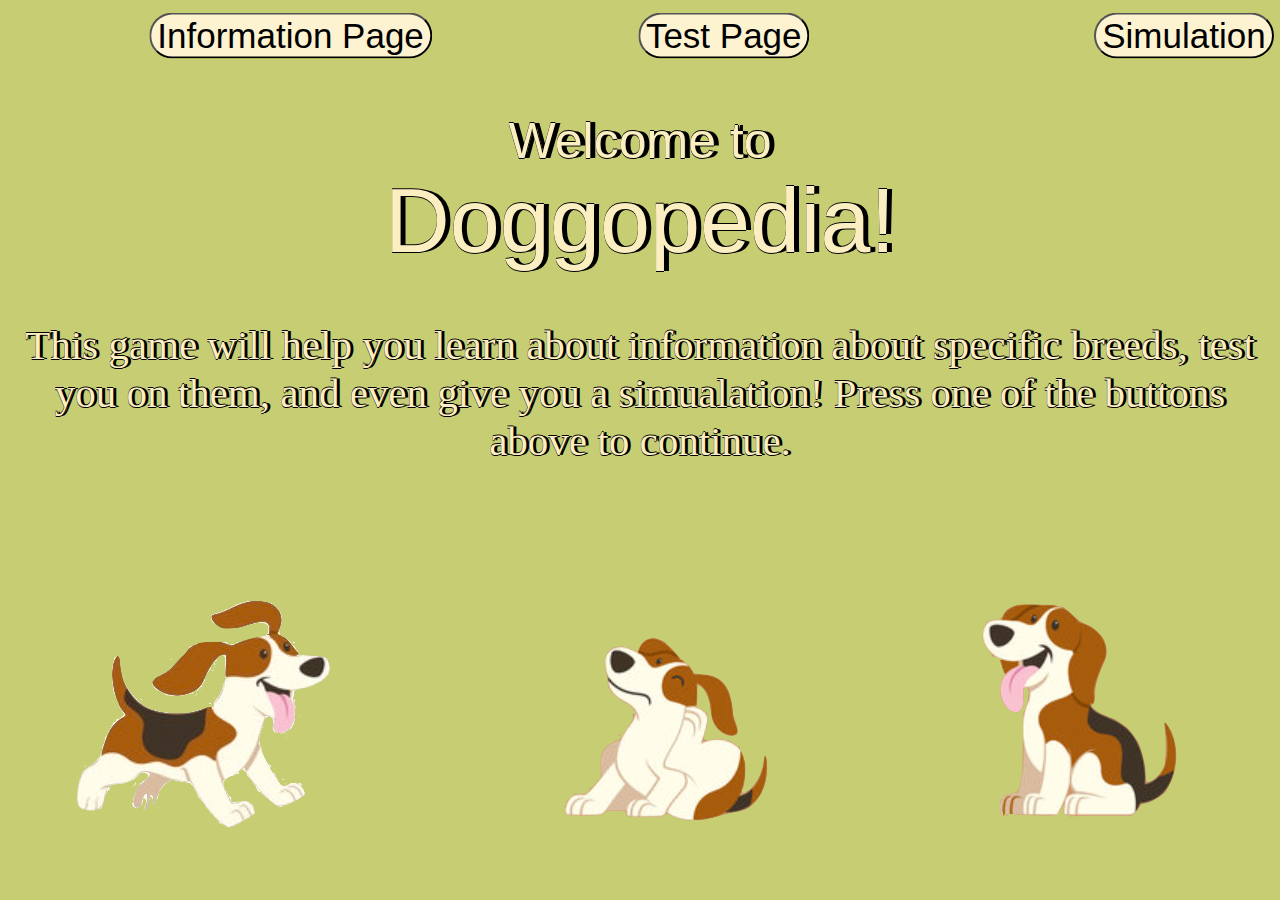
<file: index.html>
<!DOCTYPE html>
<html lang= "en">
	<head>
		<meta charset="utf-8">
		<link rel = "stylesheet" href = "dogHere.css">
		<script src = "dog.js"></script>
		<title>Doggopedia</title>
		<style></style
	</head>
	<body>
		<!--IMAGES USED FROM: https://www.123rf.com/photo_133882663_set-bundle-of-beagle-dog-cartoon-character.html?vti=ofel77f4oiymegavtu-1-19-->
		<div class="bg">
			<img src="walkDog.png" alt="">
		</div>
		<div class="gold">
			<img src="sitDog.png" alt="">
		</div>
		<div class="itch">
			<img src="itchDog.png" alt="">
		</div>
		<button class = "info" onclick = "goToPage('info.html')">Information Page</button>
		<button class = "name" onclick = "goToPage('test.html')">Test Page</button>
		<button class = "sim" onclick = "goToPage('simMode.html')">Simulation</button>
		
		<div class="msg"><br>Welcome to</div>
		<div class="msg2">Doggopedia!</div>	
		
		<div class="msg3"><br>This game will help you learn about information about
		specific breeds, test you on them, and even give you a simualation! Press one of the buttons above to continue.</div>	
		
	</body>


</html>
</file>
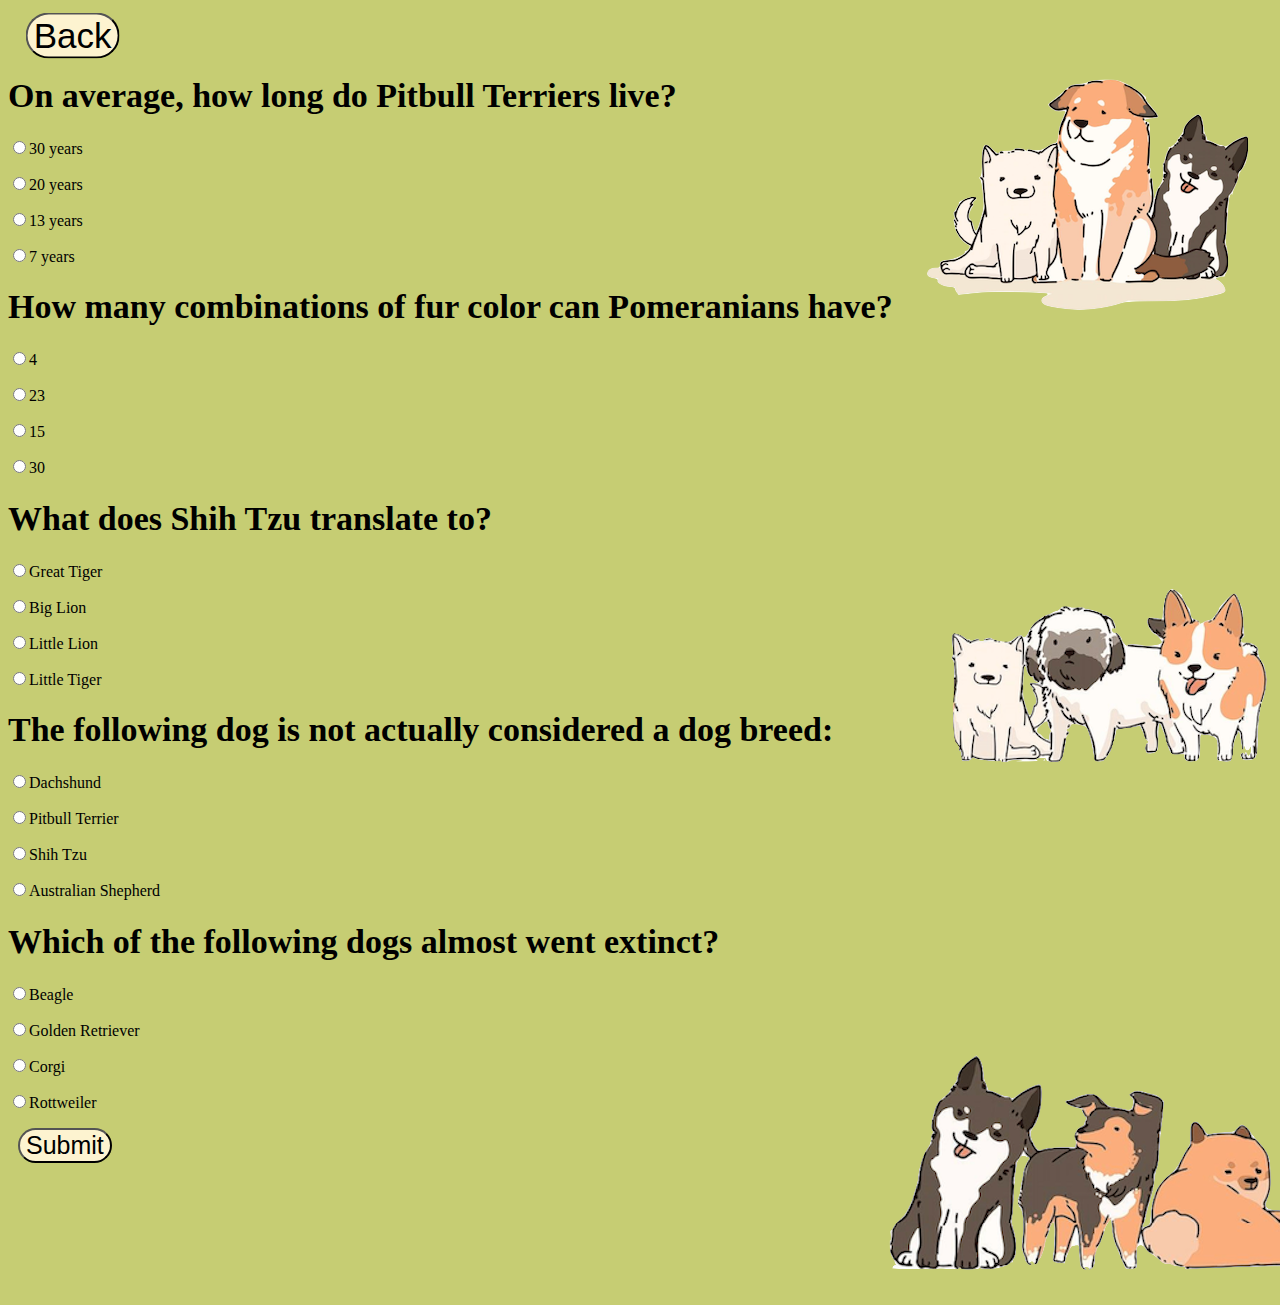
<file: basicInfo.html>
<!DOCTYPE html>
<html lang= "en">
	<head>
		<meta charset="utf-8">
		<link rel = "stylesheet" href = "dogHere.css">
		<script src = "dog.js"></script>
		<title>Doggopedia</title>
		<style></style
	</head>
	<body onload="getBasic('index.html')">
		<button class = "back" onclick = "goToPage('test.html')">Back</button>
		<form>
			<div class="testDog">
				<img src="testDog.png" alt="">
			</div>
			<div class="testDog2">
				<img src="testDog2.png" alt="">
			</div>
			<div class="testDog3">
				<img src="testDog3.png" alt="">
			</div>
			<div class="first">
				<h1 id = "firstQ">Question one</h1>
				<p id = "ar1" ></p>
				<p id = "ar2"></p>
				<p id = "ar3"></p>
				<p id = "ar4" ></p>
			</div>
			<div class="second">
				<h1 id = "secondQ">Question two</h1>
				<p id = "br1"></p>
				<p id = "br2"></p>
				<p id = "br3"></p>
				<p id = "br4"></p> 
			</div>
			<div class="third">
				<h1 id = "thirdQ">Question three</h1>
				<p id = "cr1"></p>
				<p id = "cr2"></p>
				<p id = "cr3"></p>
				<p id = "cr4"></p> 
			</div>	
			<div class="fourth">
				<h1 id = "fourthQ">Question four</h1>
				<p id = "dr1"></p>
				<p id = "dr2"></p>
				<p id = "dr3"></p>
				<p id = "dr4"></p> 
			</div>	
			<div class="fifth">
				<h1 id = "fifthQ">Question five</h1>
				<p id = "er1"></p>
				<p id = "er2"></p>
				<p id = "er3"></p>
				<p id = "er4"></p> 
			</div>	
	   </form>
	   <button class = "submit" type="submit" onclick = "submitBasic()">Submit</button>
	</body>


</html>
</file>
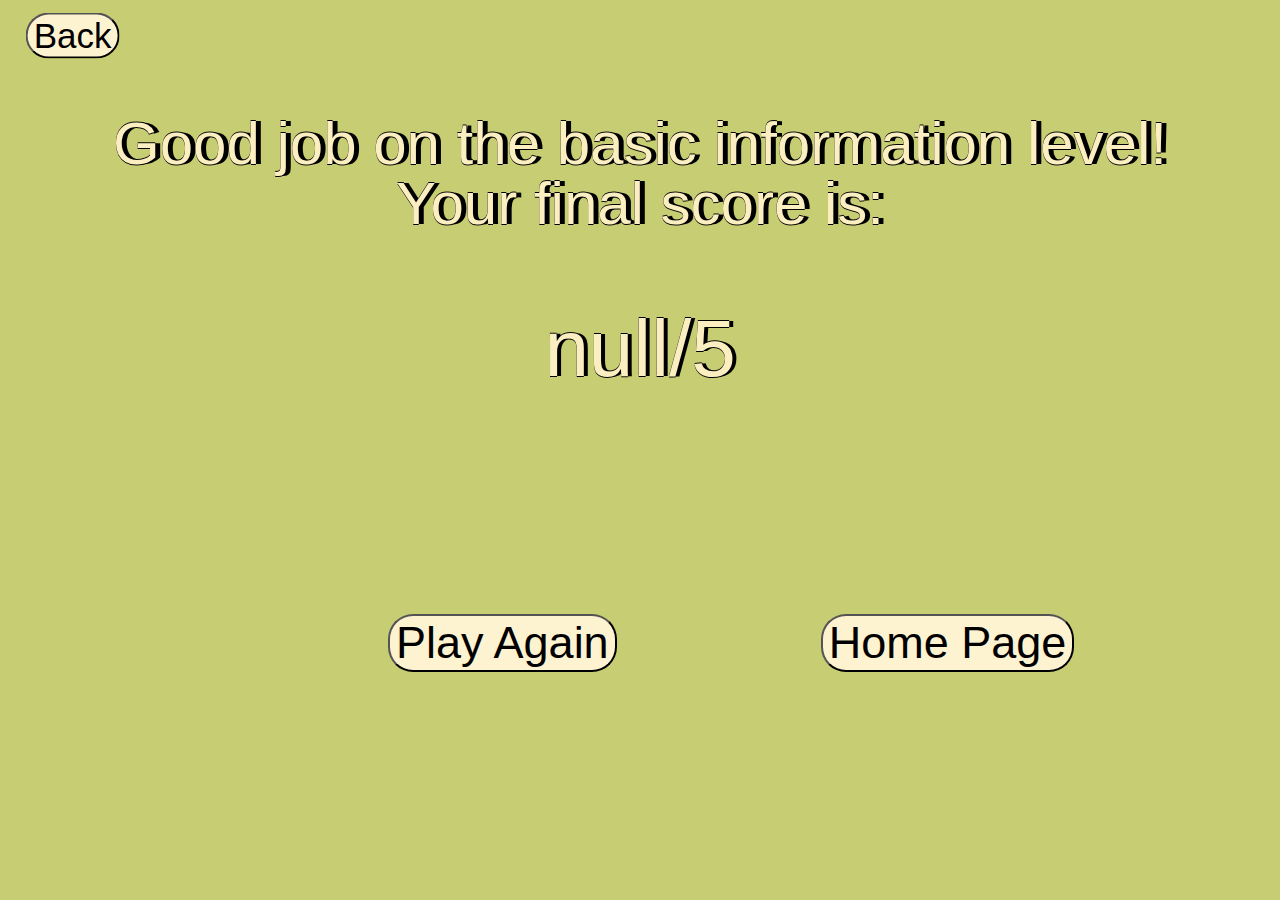
<file: finalBasic.html>
<!DOCTYPE html>
<html lang= "en">
	<head>
		<meta charset="utf-8">
		<link rel = "stylesheet" href = "dogHere.css">
		<script src = "dog.js"></script>
		<title>Doggopedia</title>
		<style></style
	</head>
	<body onload = "basicScore()">
		<button class = "back" onclick = "goToPage('test.html')">Back</button>
		<div class = "scoreHealth">
			<p>Good job on the basic information level! <br> Your final score is: <br></p>
		</div>
		<div class = "scoreNow">
			<p id = "basicScore"></p>
		</div>
		<button class = "play" onclick = "goToPage('basicInfo.html')">Play Again</button>
		<button class = "home" onclick = "goToPage('index.html')">Home Page</button>
	</body>

</html>
</file>
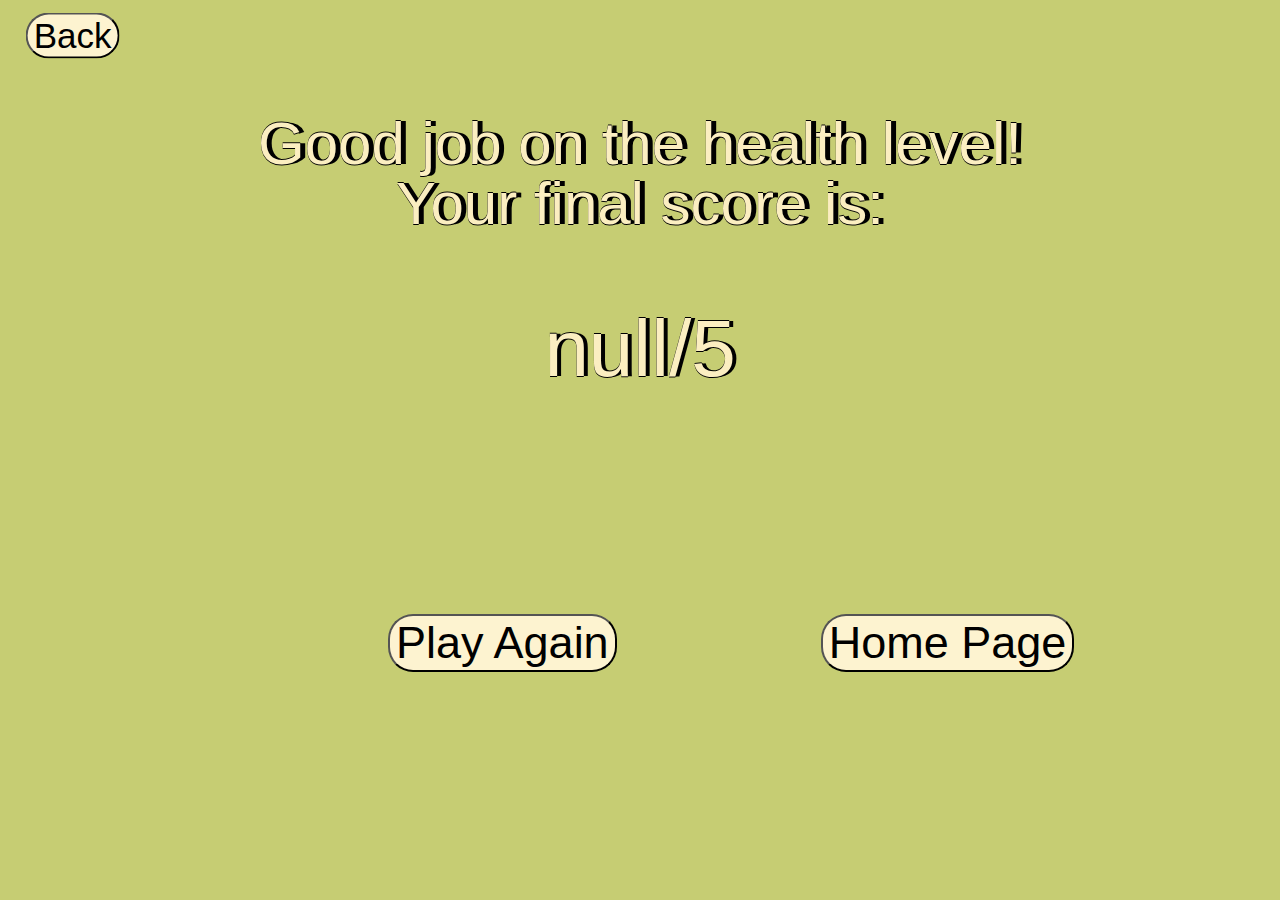
<file: finalDog.html>
<!DOCTYPE html>
<html lang= "en">
	<head>
		<meta charset="utf-8">
		<link rel = "stylesheet" href = "dogHere.css">
		<script src = "dog.js"></script>
		<title>Doggopedia</title>
		<style></style
	</head>
	<body onload = "healthScore()">
		<button class = "back" onclick = "goToPage('test.html')">Back</button>
		<div class = "scoreHealth">
			<p>Good job on the health level! <br> Your final score is: <br></p>
		</div>
		<div class = "scoreNow">
			<p id = "score"></p>
		</div>
		<button class = "play" onclick = "goToPage('health.html')">Play Again</button>
		<button class = "home" onclick = "goToPage('index.html')">Home Page</button>
	</body>

</html>
</file>
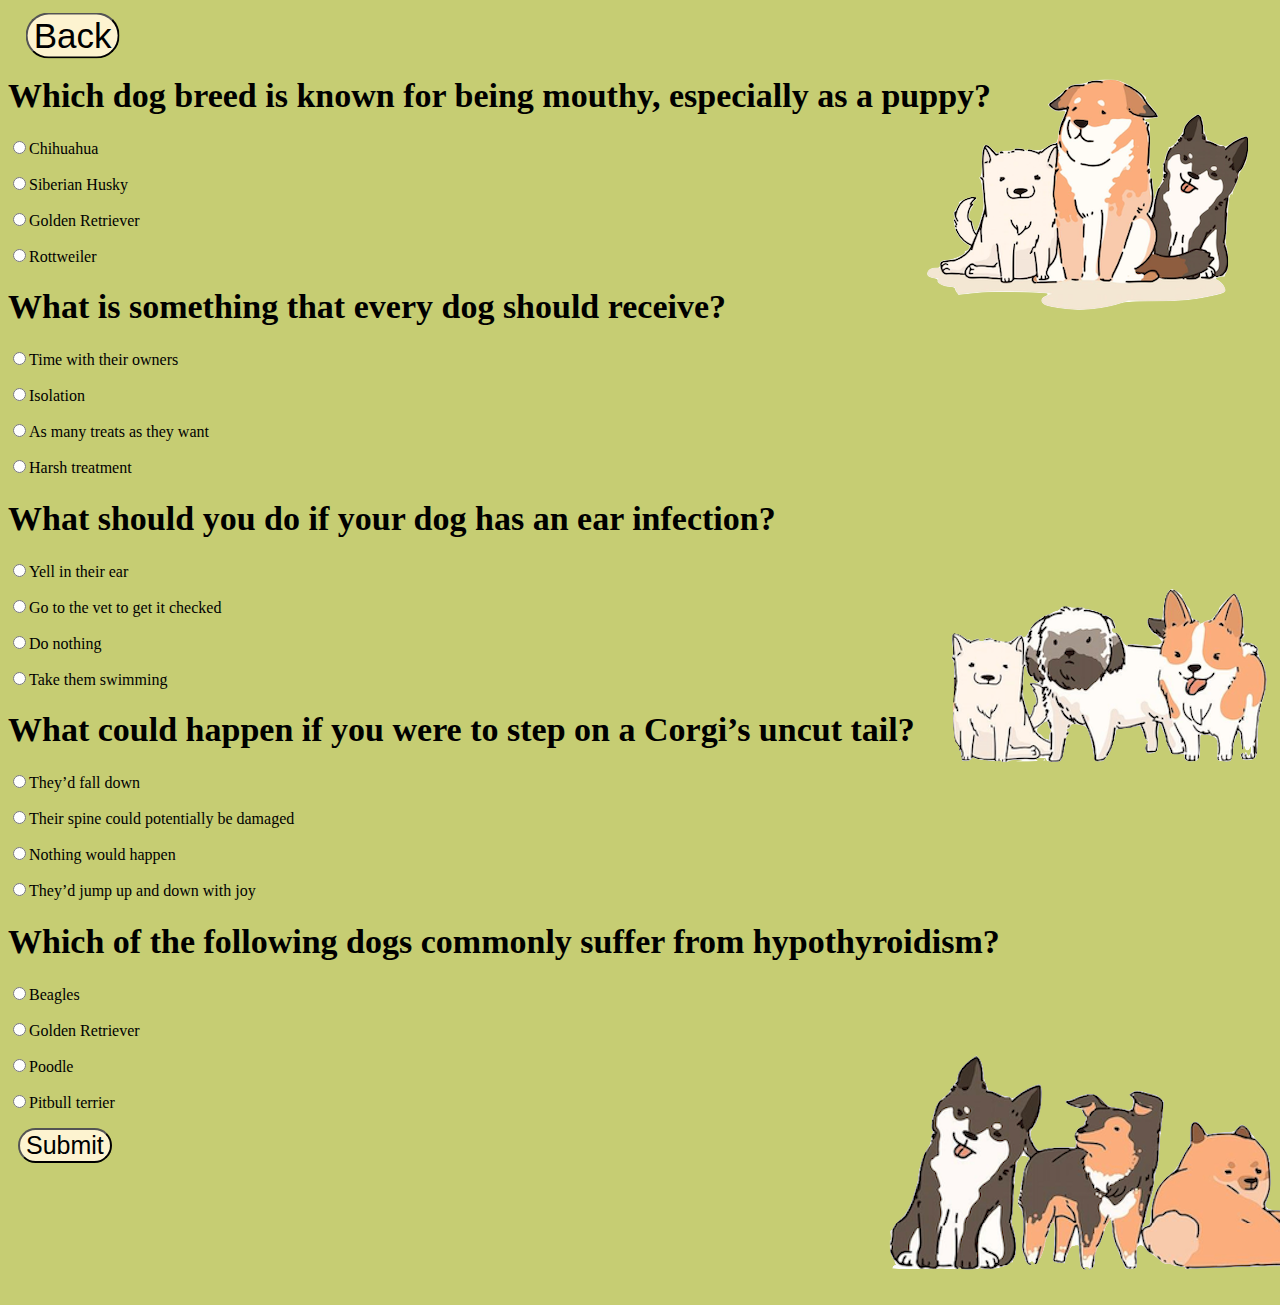
<file: health.html>
<!DOCTYPE html>
<html lang= "en">
	<head>
		<meta charset="utf-8">
		<link rel = "stylesheet" href = "dogHere.css">
		<script src = "dog.js"></script>
		<title>Doggopedia</title>
		<style></style
	</head>
	<body onload="getQuestion('index.html')">
		<button class = "back" onclick = "goToPage('test.html')">Back</button>
		<form>
			<!--Image used from: https://wallpapercave.com/cartoon-dog-computer-wallpapers-->
			<div class="testDog">
				<img src="testDog.png" alt="">
			</div>
			<div class="testDog2">
				<img src="testDog2.png" alt="">
			</div>
			<div class="testDog3">
				<img src="testDog3.png" alt="">
			</div>
			<div class="first">
				<h1 id = "firstQ">Question one</h1>
				<p id = "ar1" ></p>
				<p id = "ar2"></p>
				<p id = "ar3"></p>
				<p id = "ar4" ></p>
			</div>
			<div class="second">
				<h1 id = "secondQ">Question two</h1>
				<p id = "br1"></p>
				<p id = "br2"></p>
				<p id = "br3"></p>
				<p id = "br4"></p> 
			</div>
			<div class="third">
				<h1 id = "thirdQ">Question three</h1>
				<p id = "cr1"></p>
				<p id = "cr2"></p>
				<p id = "cr3"></p>
				<p id = "cr4"></p> 
			</div>	
			<div class="fourth">
				<h1 id = "fourthQ">Question four</h1>
				<p id = "dr1"></p>
				<p id = "dr2"></p>
				<p id = "dr3"></p>
				<p id = "dr4"></p> 
			</div>	
			<div class="fifth">
				<h1 id = "fifthQ">Question five</h1>
				<p id = "er1"></p>
				<p id = "er2"></p>
				<p id = "er3"></p>
				<p id = "er4"></p> 
			</div>	
	   </form>
	   <button class = "submit" type="submit" onclick = "submitAnswer()">Submit</button>
	</body>


</html>
</file>
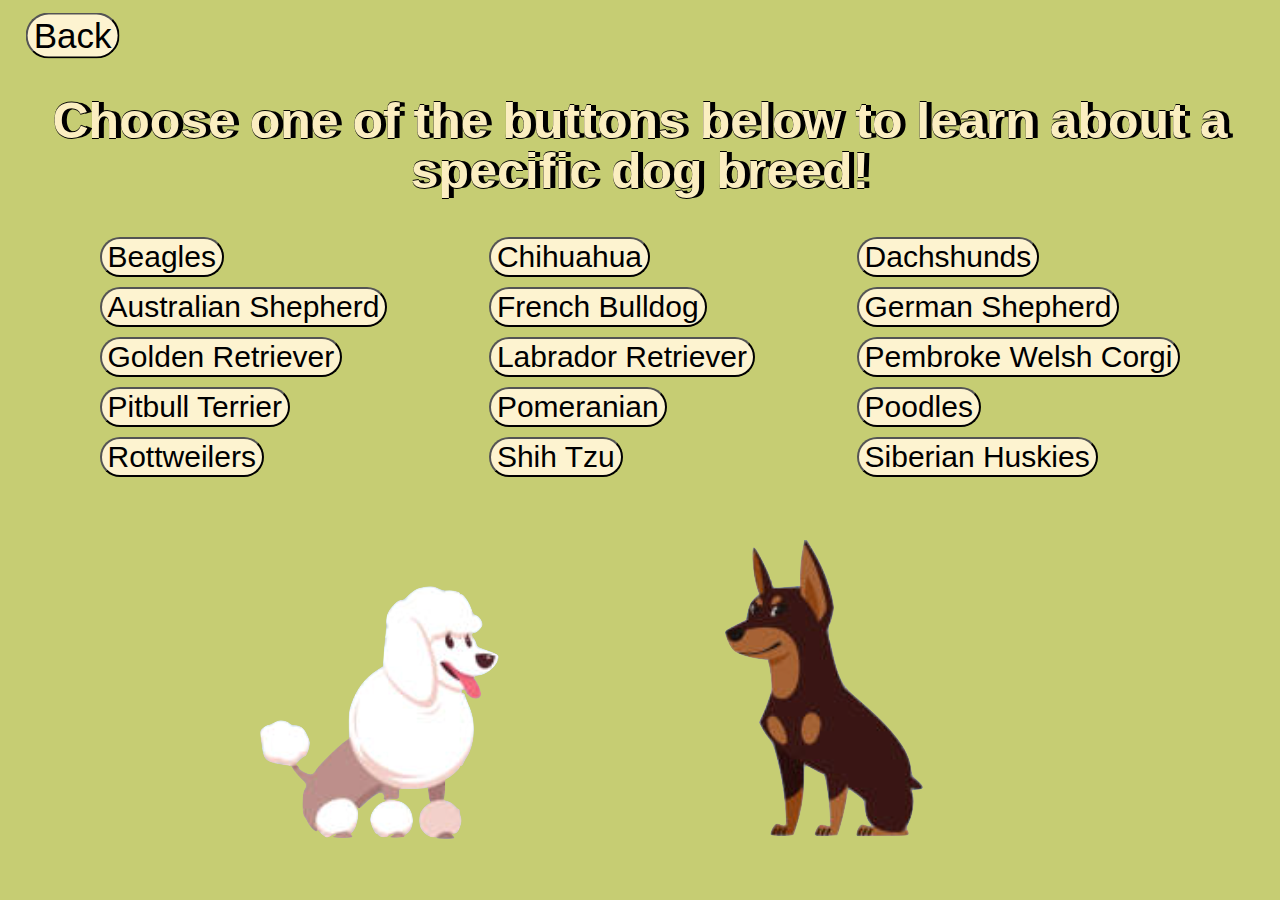
<file: info.html>
<!DOCTYPE html>
<html lang= "en">
	<head>
		<meta charset="utf-8">
		<link rel = "stylesheet" href = "dogHere.css">
		<script src = "dog.js"></script>
		<title>Doggopedia</title>
		<style></style
	</head>

	<body>
		<button class = "back" onclick = "goToPage('index.html')">Back</button>
		<h2>Choose one of the buttons below to learn about a specific dog breed!</h2>
		<div class = "grid-container">
			<div class = "item1"><button class = "dog1" value = "australian shepherd" id = "Australian Shepherd" onclick = "reply_click(this.id);">Australian Shepherd</button> </div>
			<div class = "item2"><button class = "dog2" value = "beagle" id = "Beagles" onclick = "reply_click(this.id)">Beagles</button></div>
			<div class = "item3"><button class = "dog3" value = "chihuahua" id = "Chihuahua" onclick = "reply_click(this.id)">Chihuahua</button></div>
			<div class = "item4"><button class = "dog4" value = "dachshunds" id = "Dachshunds" onclick = "reply_click(this.id)">Dachshunds</button></div>
			<div class = "item5"><button class = "dog5" value = "french bulldog" id = "French Bulldog" onclick = "reply_click(this.id)">French Bulldog</button></div>
			<div class = "item6"><button class = "dog6" value = "german shepherd" id = "German Shepherd" onclick = "reply_click(this.id)">German Shepherd</button></div>
			<div class = "item7"><button class = "dog7" value = "golden retriever" id = "Golden Retriever" onclick = "reply_click(this.id)">Golden Retriever</button></div>
			<div class = "item8"><button class = "dog8" value = "labrador retriever"id = "Labrador Retriever" onclick = "reply_click(this.id)">Labrador Retriever</button></div>
			<div class = "item9"><button class = "dog9" value = "pembroke welsh corgi"id = "Pembroke Welsh Corgi" onclick = "reply_click(this.id)">Pembroke Welsh Corgi</button></div>
			<div class = "item10"><button class = "dog10" value = "pitbull terrier"id = "Pitbull Terrier" onclick = "reply_click(this.id)">Pitbull Terrier</button></div>
			<div class = "item11"><button class = "dog11" value = "pomeranian"id = "Pomeranian" onclick = "reply_click(this.id)">Pomeranian</button></div>
			<div class = "item12"><button class = "dog12" value = "poodles"id = "Poodles" onclick = "reply_click(this.id)">Poodles</button></div>
			<div class = "item13"><button class = "dog13" value = "rottweilers"id = "Rottweilers" onclick = "reply_click(this.id)">Rottweilers</button></div>
			<div class = "item14"><button class = "dog14" value = "shih tzu"id = "Shih Tzu" onclick = "reply_click(this.id)">Shih Tzu</button></div>
			<div class = "item15"><button class = "dog15" value = "siberian huskies" id = "Siberian Huskies" onclick = "reply_click(this.id)">Siberian Huskies</button></div>
	    </div>
	    <!--Image used from: https://www.vecteezy.com/vector-art/1881468-poodle-in-different-poses -->
	    <div class="ball">
			<img src="poodles.png" alt="">
		</div>
		<!--Image used from: https://es.123rf.com/photo_149924463_sentado-vista-lateral-doberman-linda-mascota-en-estilo-de-dibujos-animados-.html?vti=undefined-1-47-->
		 <div class="thumbs">
			<img src="dobberman.png" alt="">
		</div>
		<p id = "dogImage"></p>
	</body> 


</html>
</file>
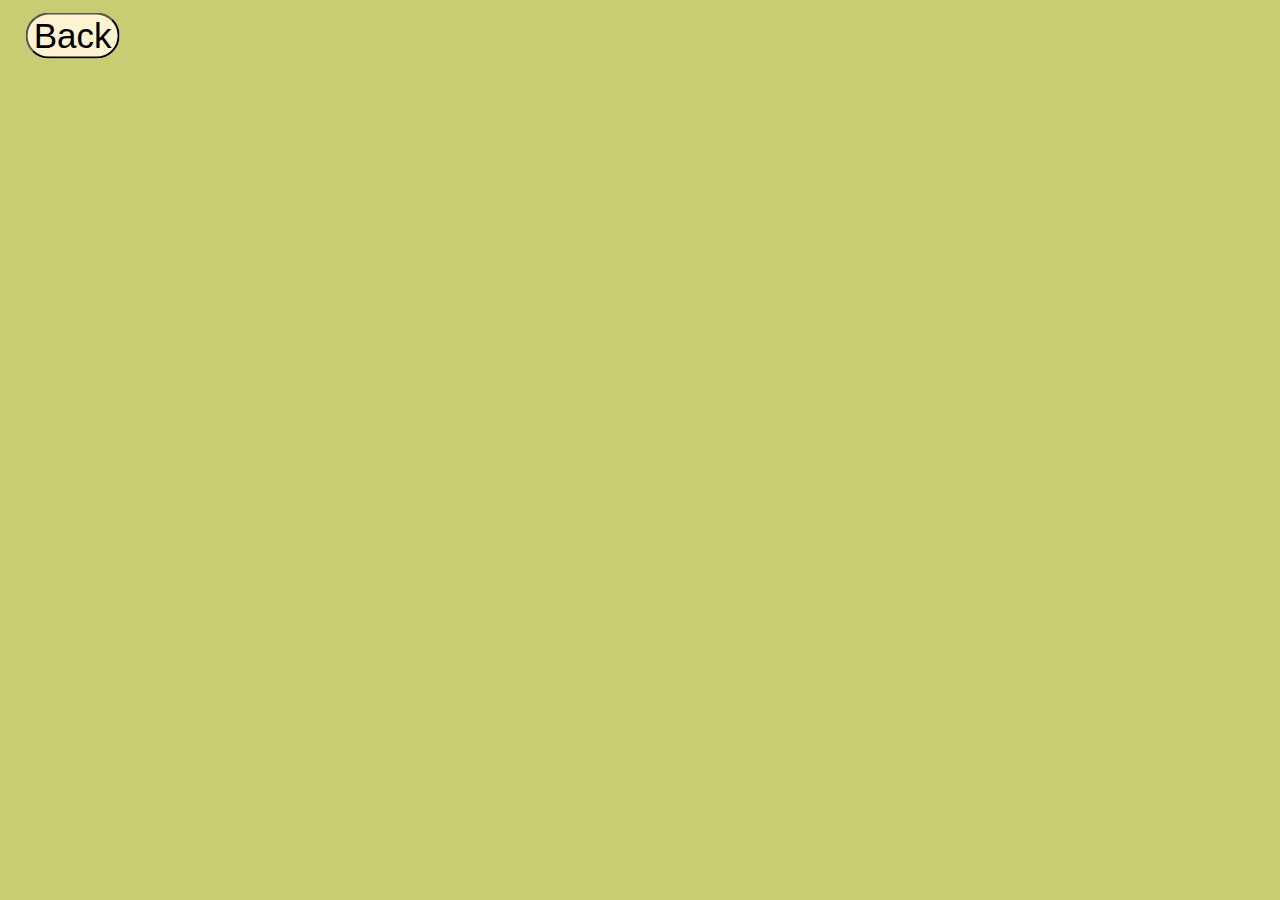
<file: more.html>
<!DOCTYPE html>
<html lang= "en">
	<head>
		<meta charset="utf-8">
		<link rel = "stylesheet" href = "dogHere.css">
		<script src = "dog.js"></script>
		<title>Doggopedia</title>
		<style></style
	</head>
	<body onload = "dogInfo()">
		<button class = "back" onclick = "goToPage('info.html')">Back</button>	
		<div class="dogName">
			<p id = "dog"></p>
		</div>
		<div class="dogInfo">
			<p id = "infoForDog"></p>
		</div>
		<div class = "dogPic" id = "stick"></div>
		
		<p id = "information"></p>
	</body>


</html>
</file>
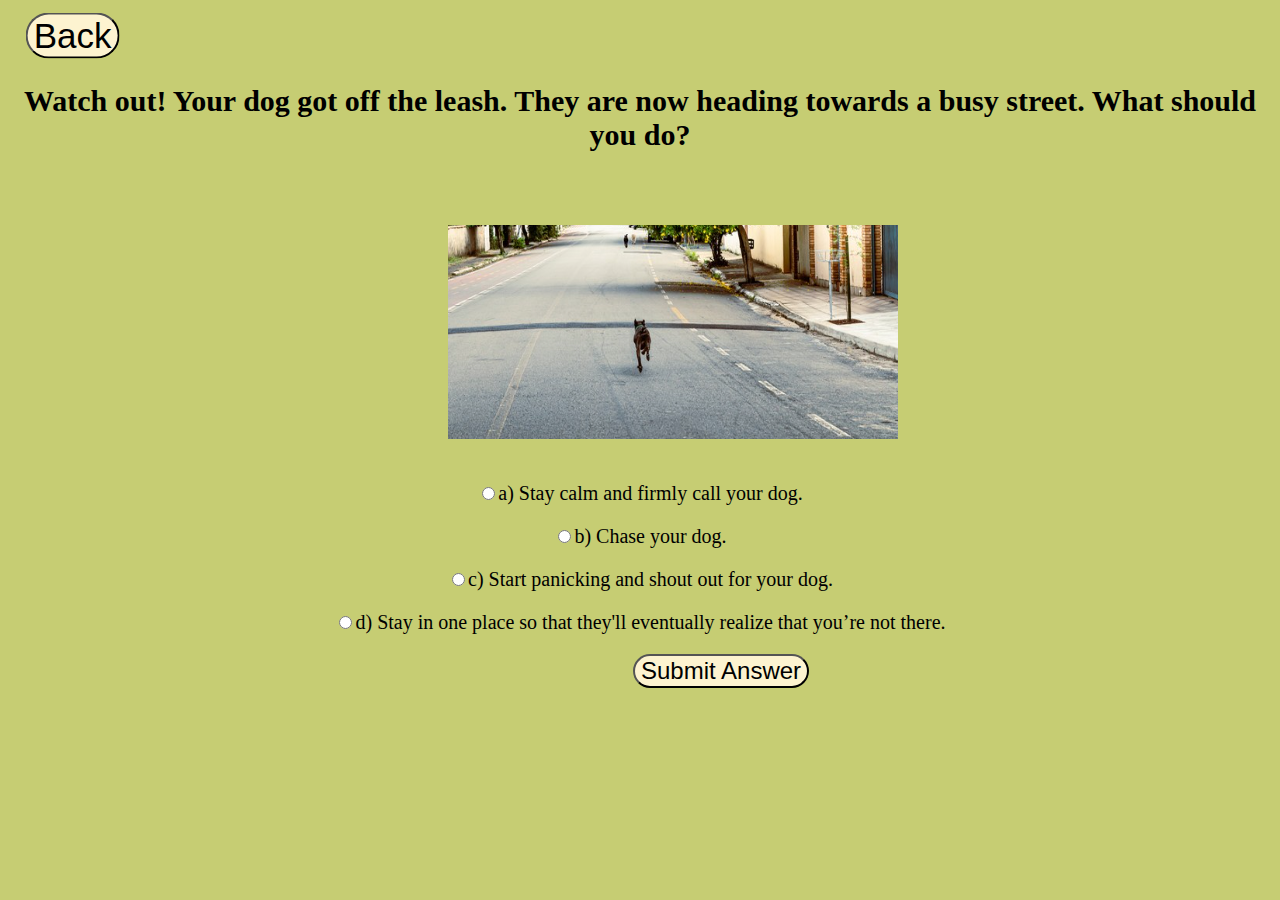
<file: sim.html>
<!DOCTYPE html>
<html lang= "en">
	<head>
		<meta charset="utf-8">
		<link rel = "stylesheet" href = "dogHere.css">
		<script src = "dog.js"></script>
		<title>Doggopedia</title>
		<style></style
	</head>
	<body onload="getSim('index.html')">
		<button class = "back" onclick = "goToPage('simMode.html')">Back</button>
		<form>
			<div class="simQ">
				<p id = "firstQ"></p>
			</div>
			<div class="simulation">
				<p id = "ar1" ></p>
				<p id = "ar2"></p>
				<p id = "ar3"></p>
				<p id = "ar4" ></p>
			</div>
			<div class = "simDog" id = "simNow"></div>
		</form>
		<button class = "submitHere" type="submit" onclick = "submitSim()">Submit Answer</button>
	</body>


</html>
</file>
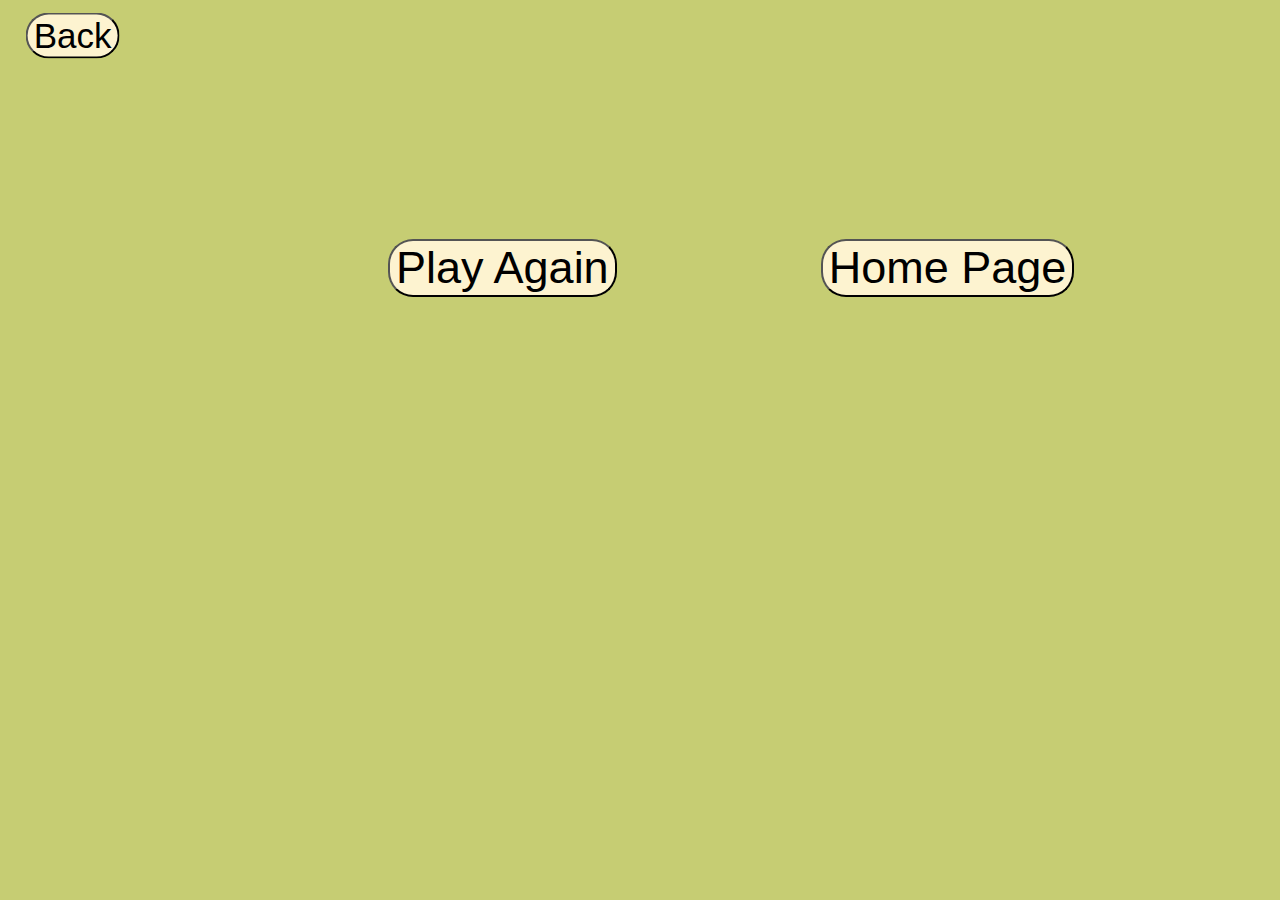
<file: simFinal.html>
<!DOCTYPE html>
<html lang= "en">
	<head>
		<meta charset="utf-8">
		<link rel = "stylesheet" href = "dogHere.css">
		<script src = "dog.js"></script>
		<title>Doggopedia</title>
		<style></style
	</head>
	<body onload = "simScore()">
		<button class = "back" onclick = "goToPage('simMode.html')">Back</button>
		<div class = "simNow">
			<p id = "simScore"></p>
		</div>
		<button class = "play" onclick = "goToPage('sim.html')">Play Again</button>
		<button class = "home" onclick = "goToPage('index.html')">Home Page</button>
		
	</body>

</html>
</file>
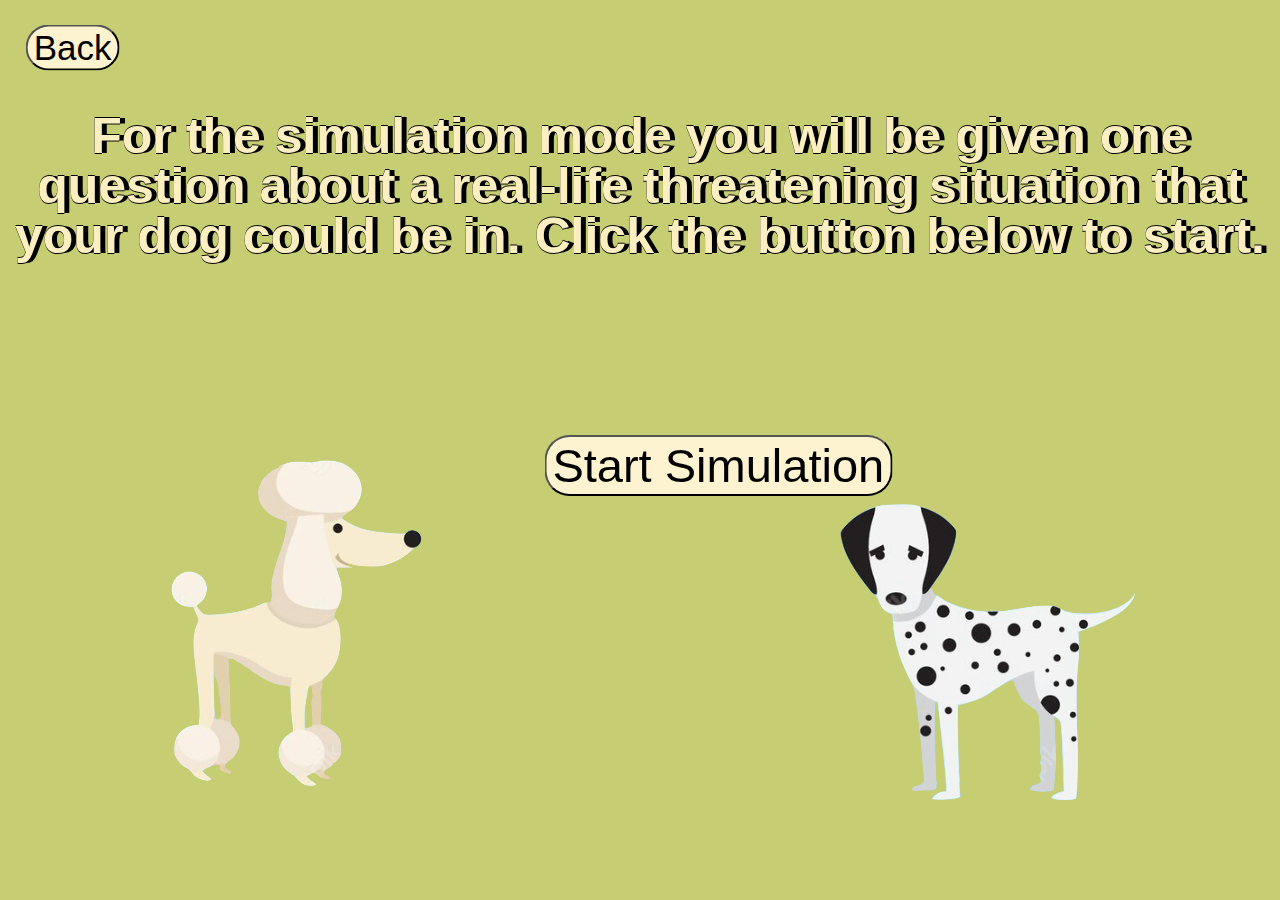
<file: simMode.html>
<!DOCTYPE html>
<html lang= "en">
	<head>
		<meta charset="utf-8">
		<link rel = "stylesheet" href = "dogHere.css">
		<script src = "dog.js"></script>
		<title>Doggopedia</title>
		<style></style
	</head>
	<body>
	<!--Images used from: https://www.freepik.com/premium-vector/cute-dogs-collection-vector-illustration-cartoon-different-breeds-dogs-alaskan-malamute-corgi-samoyed-border-collie-doberman-pinscher-pug-flat-style_25538015.htm -->
	<div class="poodleThree">
	   <img src="poodleThree.png" alt="">
	</div>
	<div class="dalmatian">
	   <img src="dalmatian.png" alt="">
	</div>
		<button class = "back" onclick = "goToPage('index.html')">Back</button>
	</body>
	<body>
		<button class = "start" onclick = "goToPage('sim.html')">Start Simulation</button>
	</body>
		<h2>For the simulation mode you will be given one question about a real-life 
		threatening situation that your dog could be in. Click the button below to start.</h2>


</html>
</file>
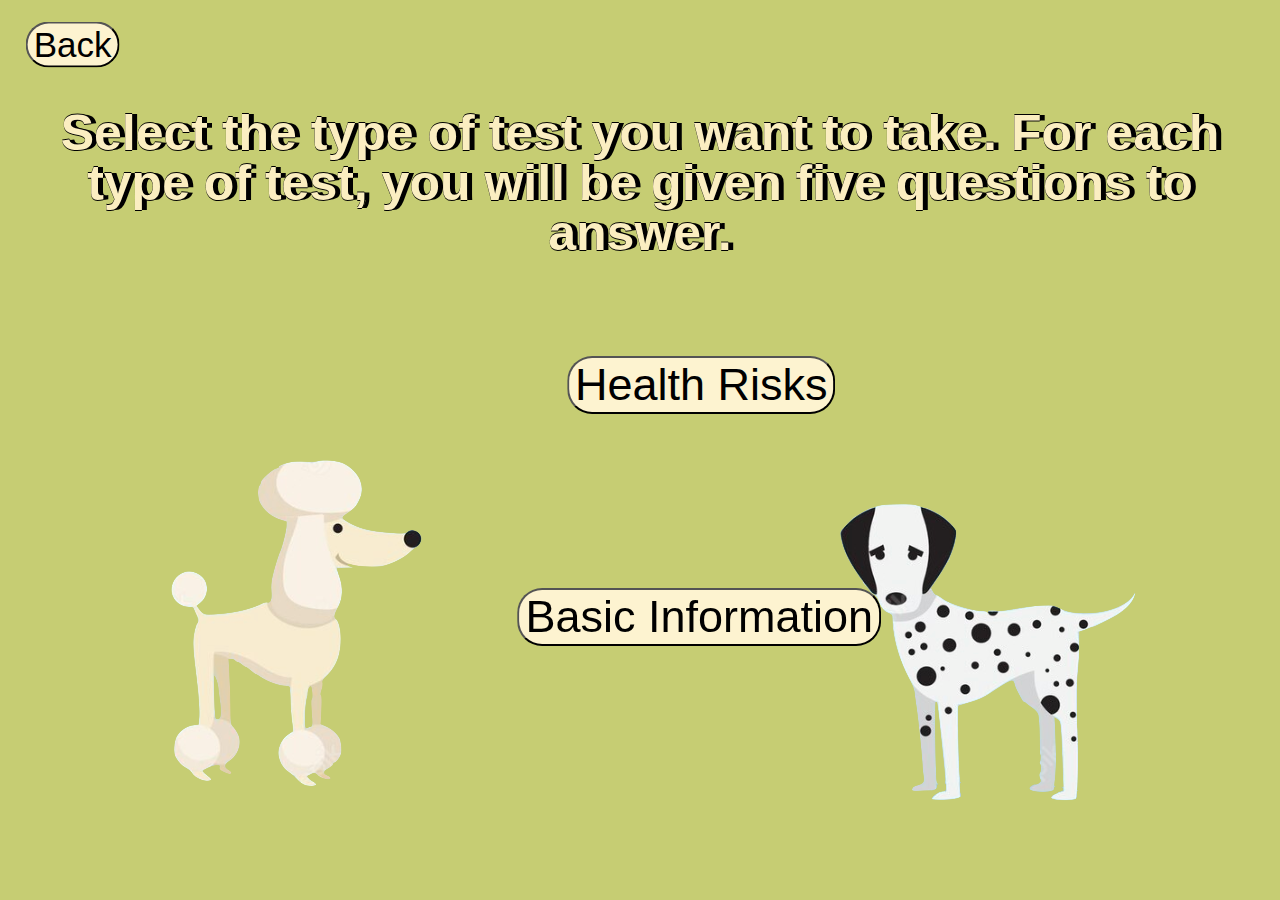
<file: test.html>
<!DOCTYPE html>
<html lang= "en">
	<head>
		<meta charset="utf-8">
		<link rel = "stylesheet" href = "dogHere.css">
		<script src = "dog.js"></script>
		<title>Doggopedia</title>
		<style></style
	</head>
	<!--Images used from: https://www.freepik.com/premium-vector/cute-dogs-collection-vector-illustration-cartoon-different-breeds-dogs-alaskan-malamute-corgi-samoyed-border-collie-doberman-pinscher-pug-flat-style_25538015.htm -->
	<div class="poodleThree">
	   <img src="poodleThree.png" alt="">
	</div>
	<div class="dalmatian">
	   <img src="dalmatian.png" alt="">
	</div>
	<body>
		<button class = "back" onclick = "goToPage('index.html')">Back</button>
	</body>
	<body>
		<button class = "health" onclick = "goToPage('health.html')">Health Risks</button>
	</body>
	<body>
		<button class = "basic" onclick = "goToPage('basicInfo.html')">Basic Information</button>
	</body>
		<h2>Select the type of test you want to take. For each type of test, you will 
	be given five questions to answer.</h2>


</html>
</file>
<file: dogHere.css>
body
{
	/*used from https://www.w3schools.com/cssref/css_colors.php*/
	background-color: rgba(198,205,115,255);
}

.back
{
	background-color: #fdf3d0;
	/*used from https://www.w3schools.com/css/css3_buttons.asp*/
	border-radius: 25px;
	font-size: 30px;
	margin-left: -170px; 
}

/* text shadow used from https://www.w3schools.com/cssref/css3_pr_text-shadow.php*/
h2
{
    color: #FBEEC1;
	font-size: 50px;
	font-family: Arial;
	text-align: center;
	text-shadow: 5px 0 black, 0 1px black, 1px 0 black, 0 -1px black;
	line-height: 50px;
}

.simInstruct
{

	font-size: 30px;
	font-family: Arial;
	text-align: center;
}
.info1
{
	color: #FBEEC1;
	font-size: 25px;
	font-family: Arial;
	text-align: center;
	text-shadow: 2px 0 black, 0 1px black, 1px 0 black, 0 -1px black;
}

.msg
{
	color: #FBEEC1;
	font-size: 50px;
	font-family: Arial;
	text-align: center;
	text-shadow: 5px 0 black, 0 1px black, 1px 0 black, 0 -1px black;

}
.msg2
{
	color: #FBEEC1;
	font-size: 90px;
	font-family: Arial;
	text-align: center;
	text-shadow: 5px 0 black, 0 1px black, 1px 0 black, 0 -1px black;

	
}

.msg3
{
	color: #FBEEC1;
	font-size: 41px;
	font-family: Sofia;
	text-align: center;
	text-shadow: 3px 0 black, 0 1px black, 1px 0 black, 0 -1px black;
	
}

.dog
{
	color: #FBEEC1;
	font-size: 40px;
	font-family: Sofia;
	text-align: center;
	text-shadow: 5px 0 black, 0 1px black, 1px 0 black, 0 -1px black;

}

.bg
{

  position: fixed; 
  top: 65%; 
  left: 5%; 
  width: 50%; 
  height: 100%;
}

.gold
{
  position: fixed; 
  top: 65%; 
  left: 75%; 
  width: 50%; 
  height: 50%;
}
 
.itch
{
  position: fixed; 
  top: 70%; 
  left: 43%; 
  width: 50%; 
  height: 50%;
}

.poodleThree
{
  position: fixed; 
  top: 50%; 
  left: 10%; 
}

.dalmatian
{
  position: fixed; 
  top: 55%; 
  left: 65%;
}
.ball
{
  position: fixed; 
  top: 64%; 
  left: 20%; 
}
.thumbs
{
  position: fixed; 
  top: 60%; 
  left: 55%; 
}
	
/*transform used from https://www.w3schools.com/cssref/css_pr_translate.php*/
.info
{
	background-color: #fdf3d0;
	border-radius: 25px;
	font-size: 35px;
	-ms-transform: translate(-50%, -50%);
	transform: translate(50%, 10%);
}
.name
{
	border-radius: 25px;
	background-color: #fdf3d0;
	font-size: 35px;
	-ms-transform: translate(-50%, -50%);
	transform: translate(200%, 10%);
}

.sim
{
	position: absolute;
	background-color: #fdf3d0;
	border-radius: 25px;
	font-size: 35px;
	-ms-transform: translate(-50%, -50%);
	transform: translate(350%, 10%);
}

.back
{
	border-radius: 25px;
	background-color: #fdf3d0;
	font-size: 35px;
	-ms-transform: translate(-50%, -50%);
	transform: translate(200%, 10%);
}

.health
{
	border-radius: 25px;
	background-color: #fdf3d0;
	font-size: 45px;
	-ms-transform: translate(-50%, -50%);
	transform: translate(235%, 600%);
}

.start
{
    border-radius: 25px;
	background-color: #fdf3d0;
	font-size: 47px;
	-ms-transform: translate(-50%, -50%);
	transform: translate(175%, 700%);
}

.play
{
	background-color: #fdf3d0;
	border-radius: 25px;
	font-size: 45px;
	margin-left: 380px;
	margin-top: 150px;
}

.home
{
	background-color: #fdf3d0;
	border-radius: 25px;
	font-size: 45px;
	margin-left: 200px;
	margin-top: 150px;
}
.basic
{
	border-radius: 25px;
	background-color: #fdf3d0;
	font-size: 45px;
	-ms-transform: translate(-50%, -50%);
	transform: translate(85%, 1000%);
}

/*grid layout elements used from: https://www.w3schools.com/css/css_grid.asp*/
.grid-container
{
	display: grid;
	justify-content: space-evenly;
	column-gap: 10px;
	row-gap: 10px;
	grid-template-rows: auto auto auto auto;

}

.dog1
{
	background-color: #fdf3d0;
	border-radius: 25px;
	font-size: 30px;
}
.dog2
{
	background-color: #fdf3d0;
	border-radius: 25px;
	font-size: 30px;
}
.dog3
{
	background-color: #fdf3d0;
	border-radius: 25px;
	font-size: 30px;
}
.dog4
{
	background-color: #fdf3d0;
	border-radius: 30px;
	font-size: 30px;
}
.dog5
{
	background-color: #fdf3d0;
	border-radius: 25px;
	font-size: 30px;
}
.dog6
{
	background-color: #fdf3d0;
	border-radius: 25px;
	font-size: 30px;
}
.dog7
{
	background-color: #fdf3d0;
	border-radius: 25px;
	font-size: 30px;
}
.dog8
{
	background-color: #fdf3d0;
	border-radius: 25px;
	font-size: 30px;
}
.dog9
{
	background-color: #fdf3d0;
	border-radius: 25px;
	font-size: 30px;
}
.dog10
{
	background-color: #fdf3d0;
	border-radius: 25px;
	font-size: 30px;
}
.dog11
{
	background-color: #fdf3d0;
	border-radius: 25px;
	font-size: 30px;
}
.dog12
{
	background-color: #fdf3d0;
	border-radius: 25px;
	font-size: 30px;
}
.dog13
{
	background-color: #fdf3d0;
	border-radius: 25px;
	font-size: 30px;
}
.dog14
{
	background-color: #fdf3d0;
	border-radius: 25px;
	font-size: 30px;
}
.dog15
{
	background-color: #fdf3d0;
	border-radius: 25px;
	font-size: 30px;
}
.item1{
	grid-row: 1 / 3 / 5;
}

.item2{
	grid-row: 1/span 4;
}
.item3{
	grid-row: 1/span 4;
}

.item4{
	grid-row: 1/span 4;
}


.dogName{
	color: #FBEEC1;
	font-size: 50px;
	font-family: Arial;
	text-align: center;
	text-shadow: 5px 0 black, 0 1px black, 1px 0 black, 0 -1px black;
	line-height: 40px;
}

.dogInfo{
    color: black;
	font-size: 23px;
	font-family: Times New Roman;
	text-align: left;
	margin-left: 50px;
	line-height: 31px;
}

.dogPic{
  position: absolute;  
  top: 30%; 
  left: 50%; 
  width: 50%; 
  height: 50%;
}		


h1
{
  font-size: 34px;
}

.submit
{
	 background-color: #fdf3d0;
	 border-radius: 25px;
	 font-size: 25px;
	 margin-left: 10px;
}

.scoreHealth
{
    color: #FBEEC1;
    font-size: 60px;
	font-family: Arial;
	text-align: center;
	text-shadow: 5px 0 black, 0 1px black, 1px 0 black, 0 -1px black;
	line-height: 60px;
}

.scoreNow
{
    color: #FBEEC1;
    font-size: 80px;
	font-family: Arial;
	text-align: center;
	text-shadow: 4px 0 black, 0 1px black, 1px 0 black, 0 -1px black;
	line-height: 70px;
}

.simulation
{
	font-size: 20px;
	text-align: center;
	margin-top: 330px;
}

.submitHere
{
	background-color: #fdf3d0;
	border-radius: 25px;
	font-size: 24px;
	margin-left: 625px;
    text-align: center;
}

.simQ
{	
  text-align:center;
  font-size: 30px;
}

.simDog
{
  position: absolute; 
  top: 25%; 
  left: 35%; 
 
}

.simNow
{

  text-align: center;
  font-size: 35px;
}

.testDog
{
  position: absolute; 
  top: 5%; 
  left: 70%; 
}

.testDog2
{
  position: absolute; 
  top: 63%; 
  left: 62%;
}

.testDog3
{
  position: absolute; 
  top: 113%; 
  left: 67%;
}
</file>
